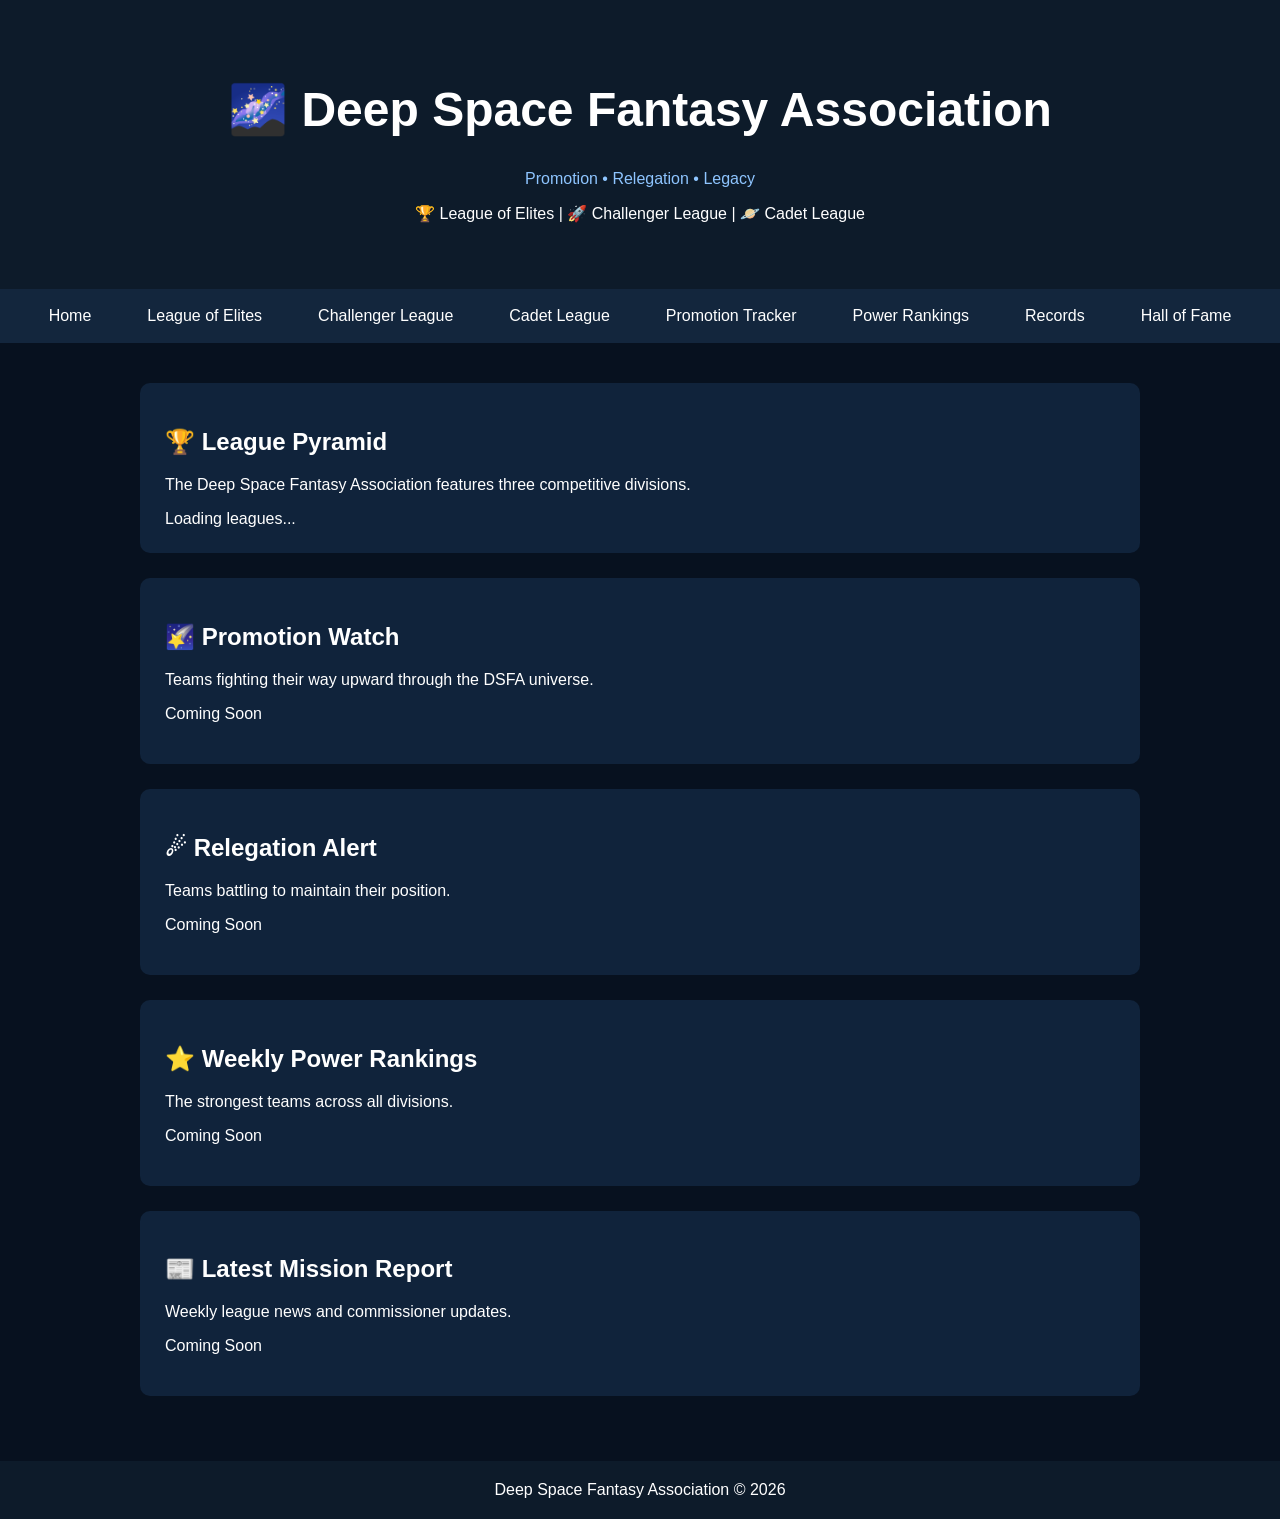
<file: index.html>
<!DOCTYPE html>
<html lang="en">
<head>
<meta charset="UTF-8">
<meta name="viewport" content="width=device-width, initial-scale=1.0">
<title>Deep Space Fantasy Association</title>

<link rel="stylesheet" href="css/style.css">

</head>

<body>

<header>

<h1>🌌 Deep Space Fantasy Association</h1>

<p class="subtitle">
Promotion • Relegation • Legacy
</p>

<p>
🏆 League of Elites |
🚀 Challenger League |
🪐 Cadet League
</p>

</header>

<nav>

<a href="index.html">Home</a>

<a href="elites.html">League of Elites</a>

<a href="challenger.html">Challenger League</a>

<a href="cadet.html">Cadet League</a>

<a href="promotion.html">Promotion Tracker</a>

<a href="power-rankings.html">Power Rankings</a>

<a href="records.html">Records</a>

<a href="hall-of-fame.html">Hall of Fame</a>

</nav>

<div class="section">


<div class="card">

<h2>🏆 League Pyramid</h2>

<p>
The Deep Space Fantasy Association features three competitive divisions.
</p>

<div id="league-pyramid">
Loading leagues...
</div>

</div>



<div class="card">

<h2>🌠 Promotion Watch</h2>

<p>
Teams fighting their way upward through the DSFA universe.
</p>

<p>
Coming Soon
</p>

</div>



<div class="card">

<h2>☄ Relegation Alert</h2>

<p>
Teams battling to maintain their position.
</p>

<p>
Coming Soon
</p>

</div>



<div class="card">

<h2>⭐ Weekly Power Rankings</h2>

<p>
The strongest teams across all divisions.
</p>

<p>
Coming Soon
</p>

</div>



<div class="card">

<h2>📰 Latest Mission Report</h2>

<p>
Weekly league news and commissioner updates.
</p>

<p>
Coming Soon
</p>

</div>


</div>

<footer>

Deep Space Fantasy Association © 2026

</footer>

<script src="js/main.js"></script>

</body>

</html>
</file>
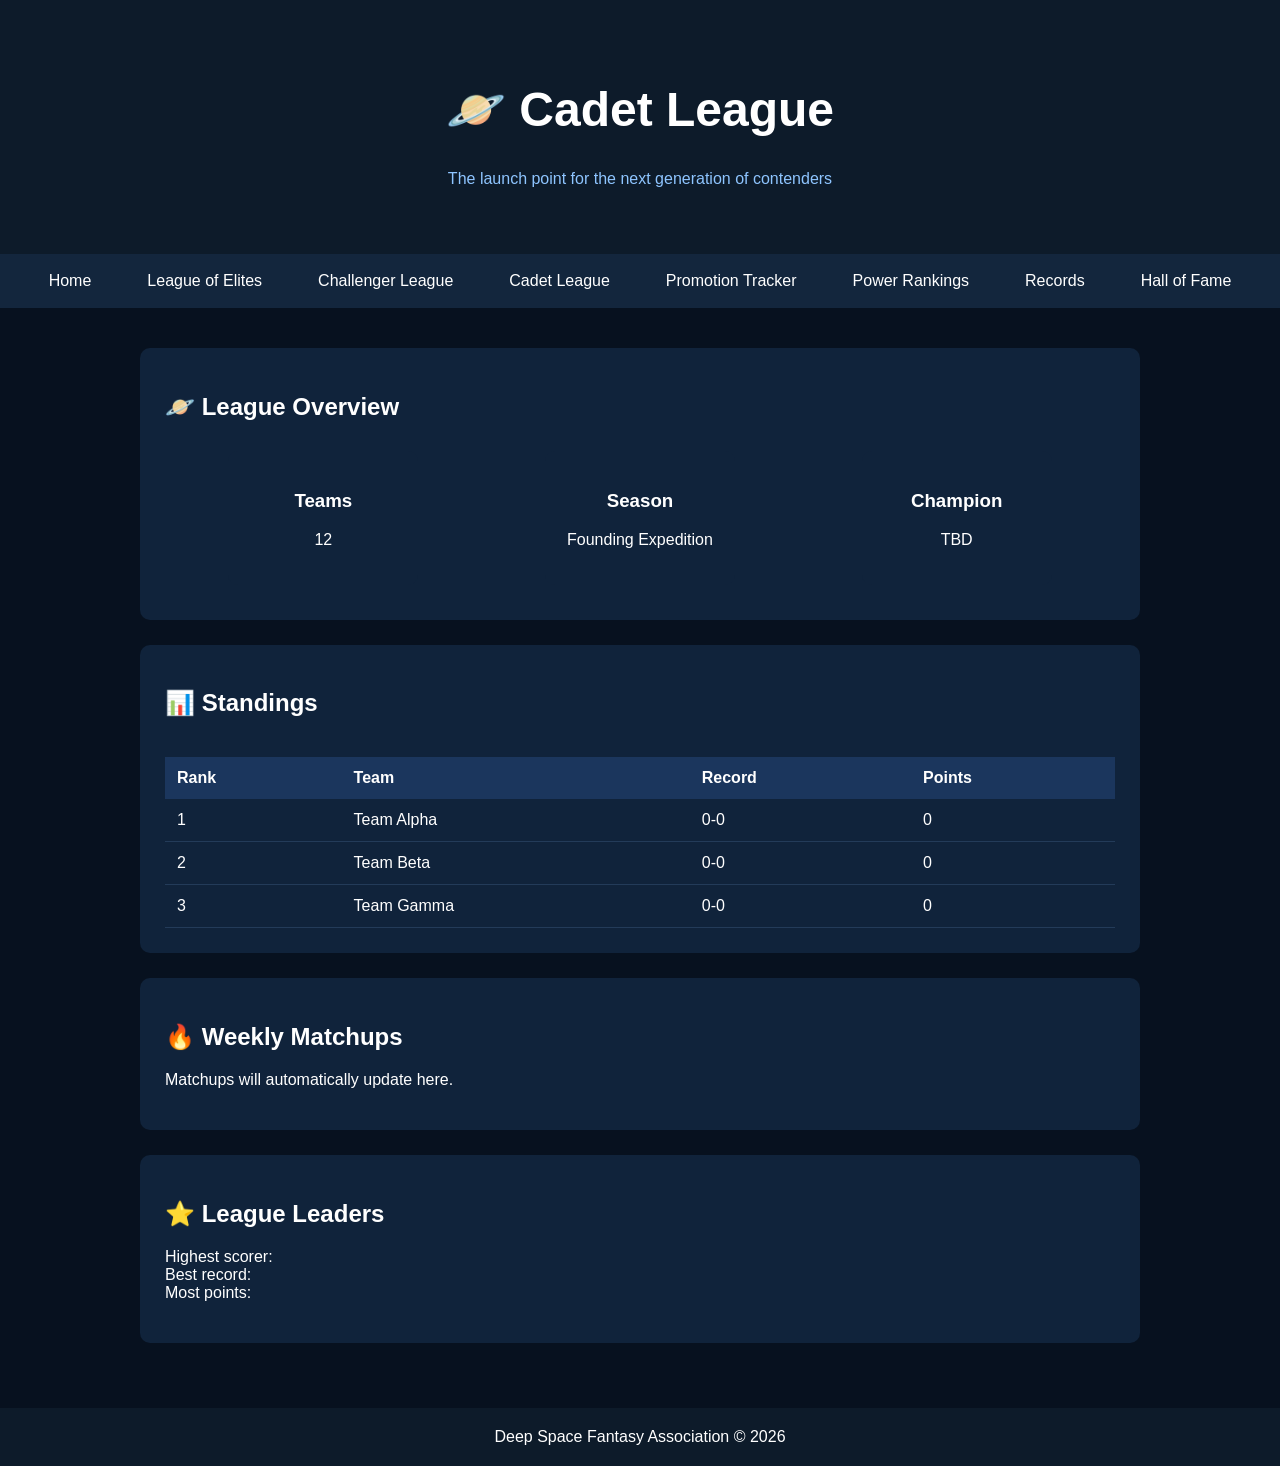
<file: cadet.html>
<!DOCTYPE html>
<html lang="en">
<head>
<meta charset="UTF-8">
<meta name="viewport" content="width=device-width, initial-scale=1.0">
<title>Cadet League | DSFA</title>

<link rel="stylesheet" href="css/style.css">

</head>

<body>

<header>

<h1>🪐 Cadet League</h1>

<p class="subtitle">
The launch point for the next generation of contenders
</p>

</header>

<nav>

<a href="index.html">Home</a>

<a href="elites.html">League of Elites</a>

<a href="challenger.html">Challenger League</a>

<a href="cadet.html">Cadet League</a>

<a href="promotion.html">Promotion Tracker</a>

<a href="power-rankings.html">Power Rankings</a>

<a href="records.html">Records</a>

<a href="hall-of-fame.html">Hall of Fame</a>

</nav>

<div class="section">


<div class="card">

<h2>🪐 League Overview</h2>

<div class="stat-box">

<div class="stat">
<h3>Teams</h3>
<p>12</p>
</div>

<div class="stat">
<h3>Season</h3>
<p>Founding Expedition</p>
</div>

<div class="stat">
<h3>Champion</h3>
<p>TBD</p>
</div>

</div>

</div>



<div class="card">

<h2>📊 Standings</h2>


<div class="table-container">

<table>

<tr>
<th>Rank</th>
<th>Team</th>
<th>Record</th>
<th>Points</th>
</tr>


<tr>
<td>1</td>
<td>Team Alpha</td>
<td>0-0</td>
<td>0</td>
</tr>


<tr>
<td>2</td>
<td>Team Beta</td>
<td>0-0</td>
<td>0</td>
</tr>


<tr>
<td>3</td>
<td>Team Gamma</td>
<td>0-0</td>
<td>0</td>
</tr>


</table>

</div>

</div>



<div class="card">

<h2>🔥 Weekly Matchups</h2>

<p>
Matchups will automatically update here.
</p>

</div>



<div class="card">

<h2>⭐ League Leaders</h2>

<p>
Highest scorer:
<br>
Best record:
<br>
Most points:
</p>

</div>


</div>
<footer>

Deep Space Fantasy Association © 2026

</footer>

</body>

</html>
</file>
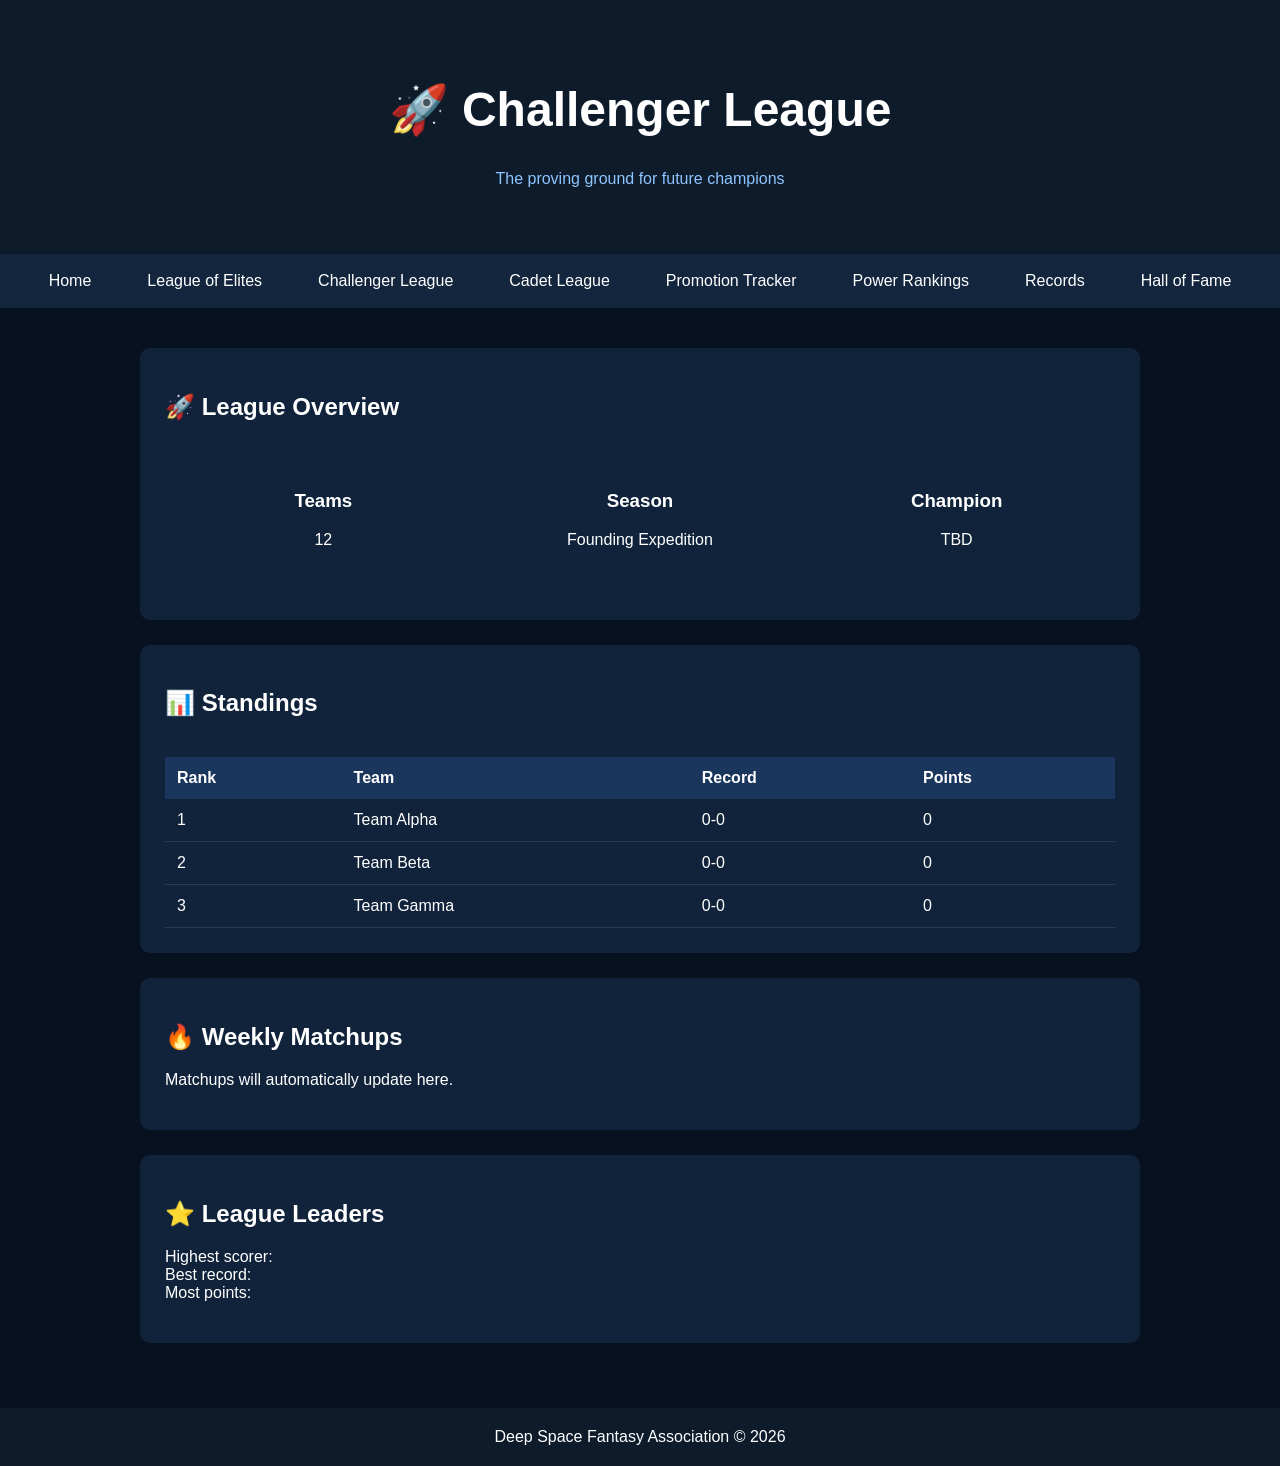
<file: challenger.html>
<!DOCTYPE html>
<html lang="en">
<head>
<meta charset="UTF-8">
<meta name="viewport" content="width=device-width, initial-scale=1.0">
<title>Challenger League | DSFA</title>

<link rel="stylesheet" href="css/style.css">

</head>

<body>

<header>

<h1>🚀 Challenger League</h1>

<p class="subtitle">
The proving ground for future champions
</p>

</header>

<nav>

<a href="index.html">Home</a>

<a href="elites.html">League of Elites</a>

<a href="challenger.html">Challenger League</a>

<a href="cadet.html">Cadet League</a>

<a href="promotion.html">Promotion Tracker</a>

<a href="power-rankings.html">Power Rankings</a>

<a href="records.html">Records</a>

<a href="hall-of-fame.html">Hall of Fame</a>

</nav>

<div class="section">


<div class="card">

<h2>🚀 League Overview</h2>

<div class="stat-box">

<div class="stat">
<h3>Teams</h3>
<p>12</p>
</div>

<div class="stat">
<h3>Season</h3>
<p>Founding Expedition</p>
</div>

<div class="stat">
<h3>Champion</h3>
<p>TBD</p>
</div>

</div>

</div>



<div class="card">

<h2>📊 Standings</h2>


<div class="table-container">

<table>

<tr>
<th>Rank</th>
<th>Team</th>
<th>Record</th>
<th>Points</th>
</tr>


<tr>
<td>1</td>
<td>Team Alpha</td>
<td>0-0</td>
<td>0</td>
</tr>


<tr>
<td>2</td>
<td>Team Beta</td>
<td>0-0</td>
<td>0</td>
</tr>


<tr>
<td>3</td>
<td>Team Gamma</td>
<td>0-0</td>
<td>0</td>
</tr>


</table>

</div>

</div>



<div class="card">

<h2>🔥 Weekly Matchups</h2>

<p>
Matchups will automatically update here.
</p>

</div>



<div class="card">

<h2>⭐ League Leaders</h2>

<p>
Highest scorer:
<br>
Best record:
<br>
Most points:
</p>

</div>


</div>

<footer>

Deep Space Fantasy Association © 2026

</footer>

</body>

</html>
</file>
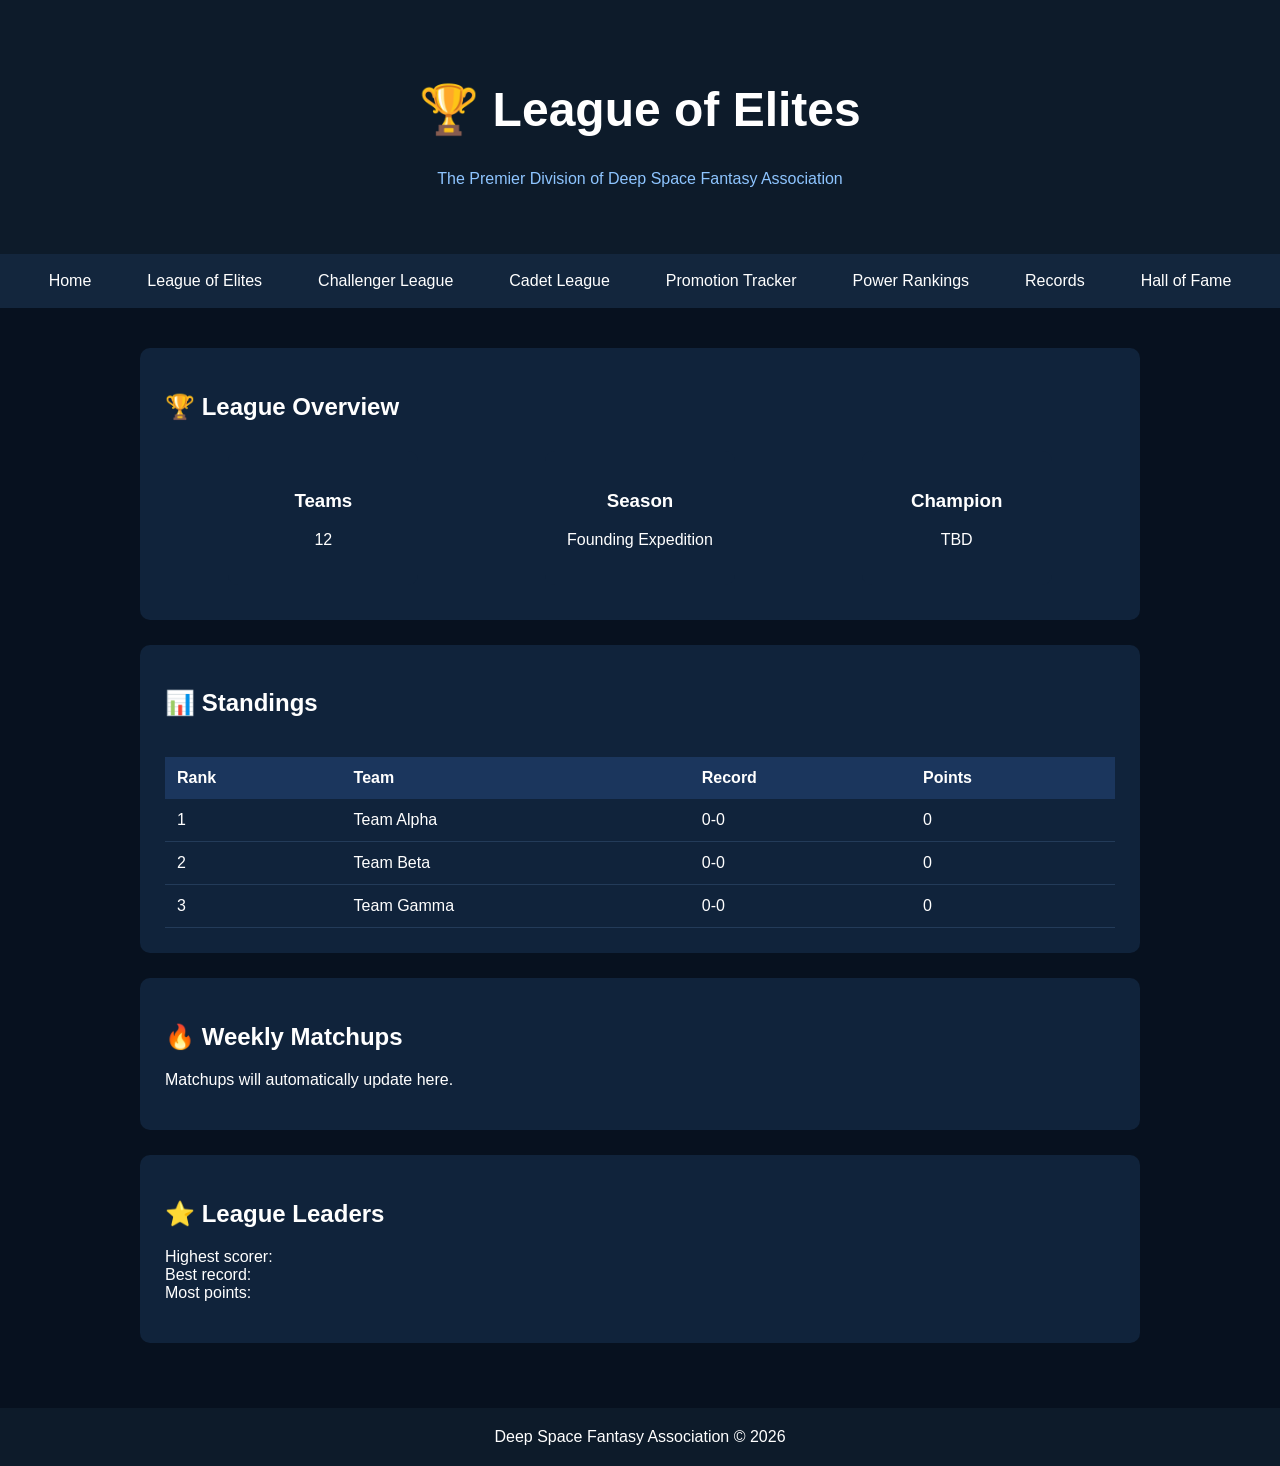
<file: elites.html>
<!DOCTYPE html>
<html lang="en">
<head>
<meta charset="UTF-8">
<meta name="viewport" content="width=device-width, initial-scale=1.0">
<title>League of Elites | DSFA</title>

<link rel="stylesheet" href="css/style.css">

</head>

<body>

<header>

<h1>🏆 League of Elites</h1>

<p class="subtitle">
The Premier Division of Deep Space Fantasy Association
</p>

</header>

<nav>

<a href="index.html">Home</a>

<a href="elites.html">League of Elites</a>

<a href="challenger.html">Challenger League</a>

<a href="cadet.html">Cadet League</a>

<a href="promotion.html">Promotion Tracker</a>

<a href="power-rankings.html">Power Rankings</a>

<a href="records.html">Records</a>

<a href="hall-of-fame.html">Hall of Fame</a>

</nav>

<div class="section">


<div class="card">

<h2>🏆 League Overview</h2>

<div class="stat-box">

<div class="stat">
<h3>Teams</h3>
<p>12</p>
</div>

<div class="stat">
<h3>Season</h3>
<p>Founding Expedition</p>
</div>

<div class="stat">
<h3>Champion</h3>
<p>TBD</p>
</div>

</div>

</div>



<div class="card">

<h2>📊 Standings</h2>


<div class="table-container">

<table>

<tr>
<th>Rank</th>
<th>Team</th>
<th>Record</th>
<th>Points</th>
</tr>


<tr>
<td>1</td>
<td>Team Alpha</td>
<td>0-0</td>
<td>0</td>
</tr>


<tr>
<td>2</td>
<td>Team Beta</td>
<td>0-0</td>
<td>0</td>
</tr>


<tr>
<td>3</td>
<td>Team Gamma</td>
<td>0-0</td>
<td>0</td>
</tr>


</table>

</div>

</div>



<div class="card">

<h2>🔥 Weekly Matchups</h2>

<p>
Matchups will automatically update here.
</p>

</div>



<div class="card">

<h2>⭐ League Leaders</h2>

<p>
Highest scorer:
<br>
Best record:
<br>
Most points:
</p>

</div>


</div>

<footer>

Deep Space Fantasy Association © 2026

</footer>

</body>

</html>
</file>
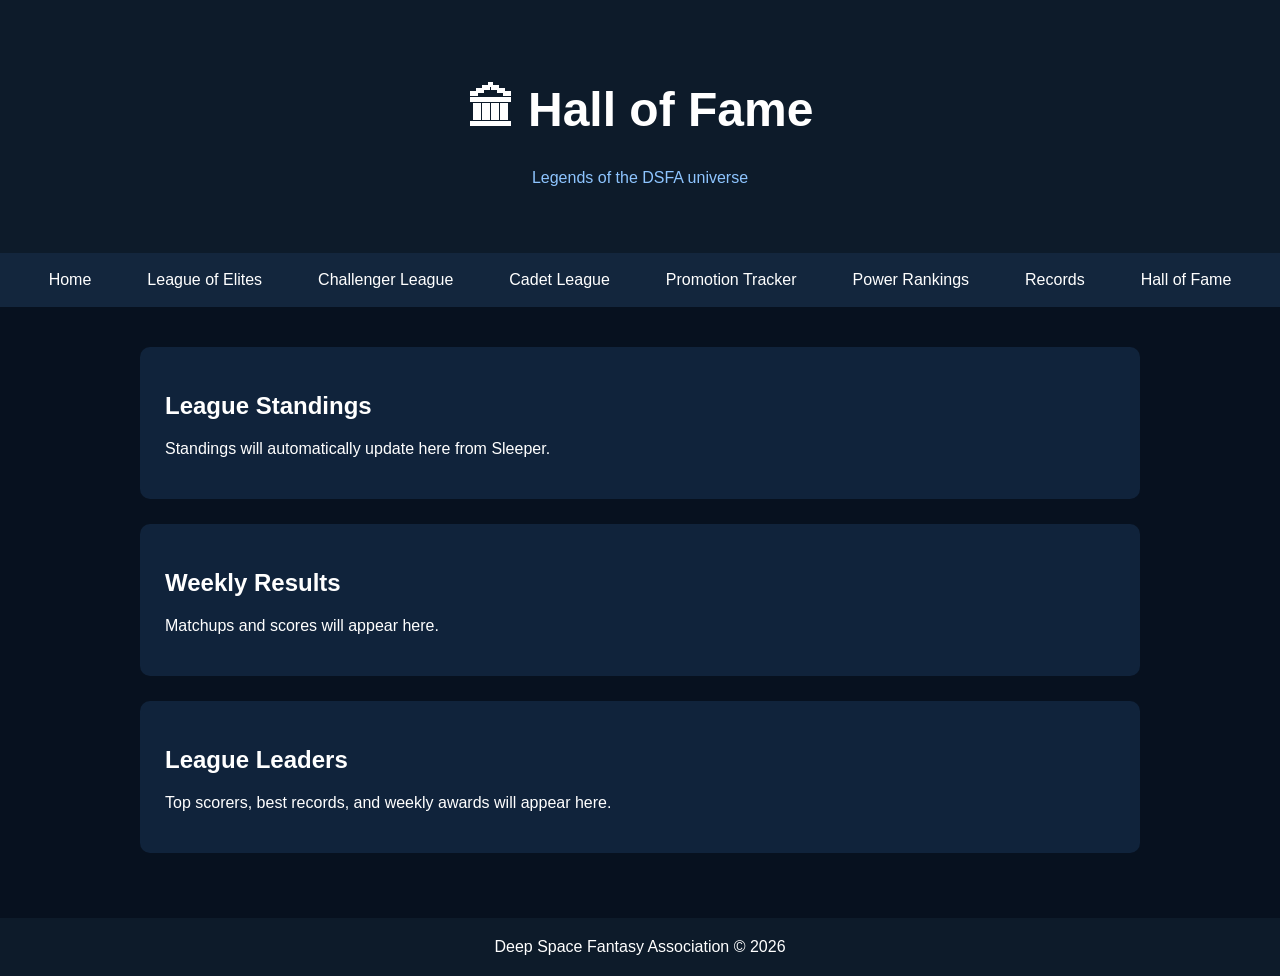
<file: hall-of-fame.html>
<!DOCTYPE html>
<html lang="en">
<head>
<meta charset="UTF-8">
<meta name="viewport" content="width=device-width, initial-scale=1.0">
<title>Hall of Fame | DSFA</title>

<link rel="stylesheet" href="css/style.css">

</head>

<body>

<header>

<h1>🏛 Hall of Fame</h1>

<p class="subtitle">
Legends of the DSFA universe
</p>

</header>

<nav>

<a href="index.html">Home</a>

<a href="elites.html">League of Elites</a>

<a href="challenger.html">Challenger League</a>

<a href="cadet.html">Cadet League</a>

<a href="promotion.html">Promotion Tracker</a>

<a href="power-rankings.html">Power Rankings</a>

<a href="records.html">Records</a>

<a href="hall-of-fame.html">Hall of Fame</a>

</nav>

<div class="section">

<div class="card">

<h2>League Standings</h2>

<p>
Standings will automatically update here from Sleeper.
</p>

</div>


<div class="card">

<h2>Weekly Results</h2>

<p>
Matchups and scores will appear here.
</p>

</div>


<div class="card">

<h2>League Leaders</h2>

<p>
Top scorers, best records, and weekly awards will appear here.
</p>

</div>

</div>

<footer>

Deep Space Fantasy Association © 2026

</footer>

</body>

</html>
</file>
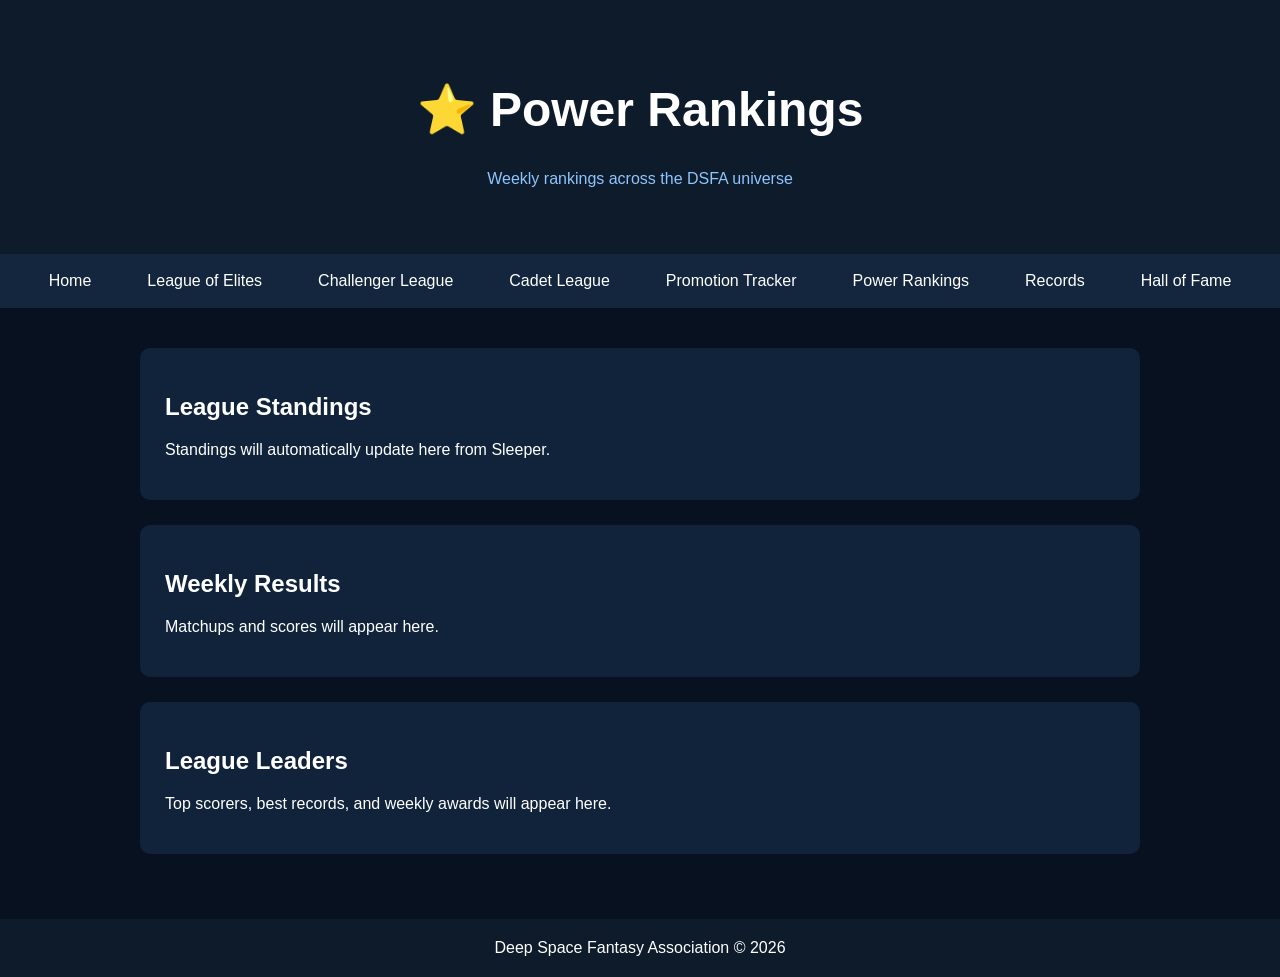
<file: power-rankings.html>
<!DOCTYPE html>
<html lang="en">
<head>
<meta charset="UTF-8">
<meta name="viewport" content="width=device-width, initial-scale=1.0">
<title>Power Rankings | DSFA</title>

<link rel="stylesheet" href="css/style.css">

</head>

<body>

<header>

<h1>⭐ Power Rankings</h1>

<p class="subtitle">
Weekly rankings across the DSFA universe
</p>

</header>

<nav>

<a href="index.html">Home</a>

<a href="elites.html">League of Elites</a>

<a href="challenger.html">Challenger League</a>

<a href="cadet.html">Cadet League</a>

<a href="promotion.html">Promotion Tracker</a>

<a href="power-rankings.html">Power Rankings</a>

<a href="records.html">Records</a>

<a href="hall-of-fame.html">Hall of Fame</a>

</nav>

<div class="section">

<div class="card">

<h2>League Standings</h2>

<p>
Standings will automatically update here from Sleeper.
</p>

</div>


<div class="card">

<h2>Weekly Results</h2>

<p>
Matchups and scores will appear here.
</p>

</div>


<div class="card">

<h2>League Leaders</h2>

<p>
Top scorers, best records, and weekly awards will appear here.
</p>

</div>

</div>

<footer>

Deep Space Fantasy Association © 2026

</footer>

</body>

</html>
</file>
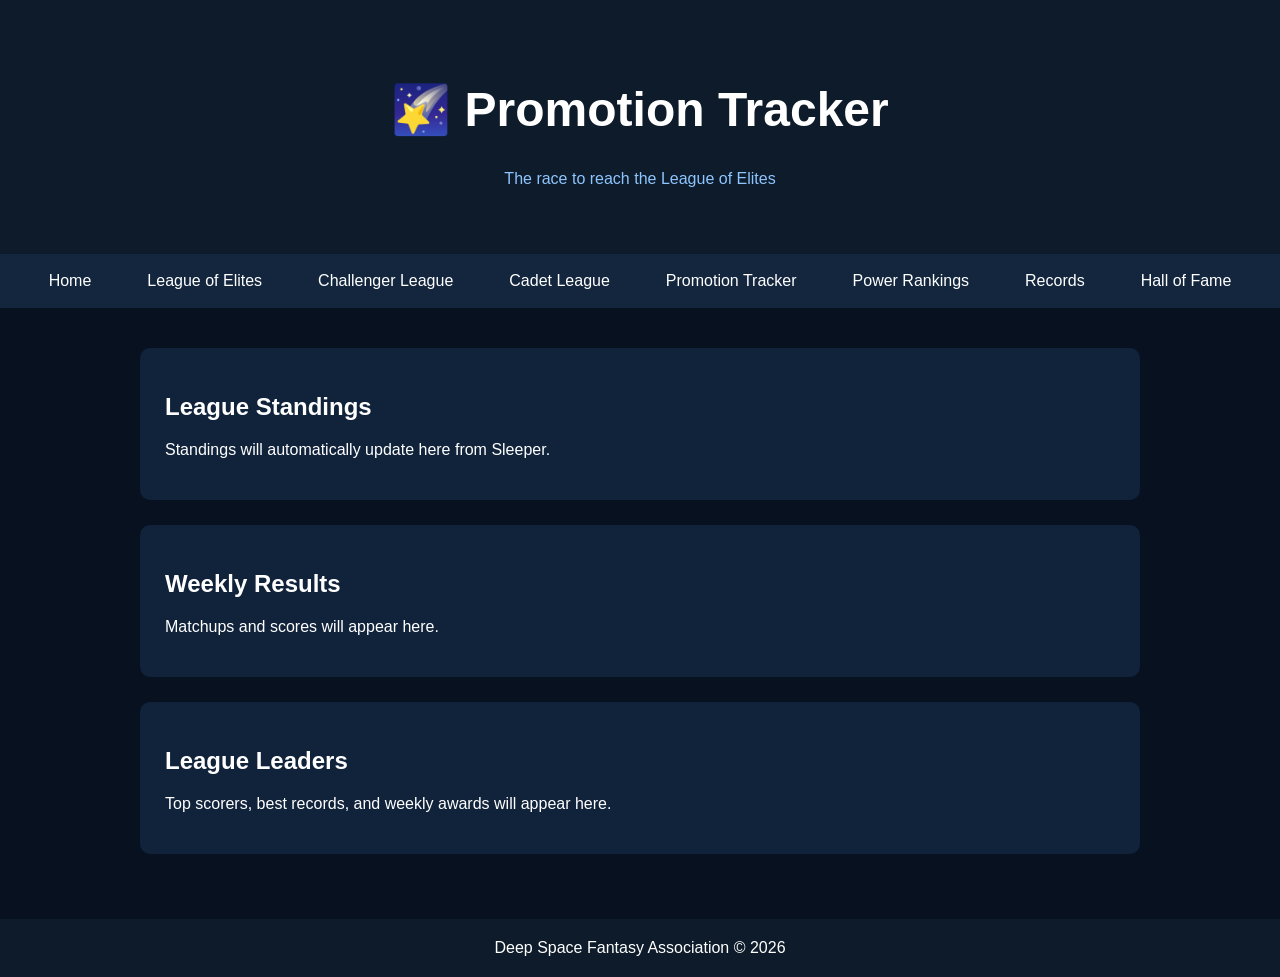
<file: promotion.html>
<!DOCTYPE html>
<html lang="en">
<head>
<meta charset="UTF-8">
<meta name="viewport" content="width=device-width, initial-scale=1.0">
<title>Promotion Tracker | DSFA</title>

<link rel="stylesheet" href="css/style.css">

</head>

<body>

<header>

<h1>🌠 Promotion Tracker</h1>

<p class="subtitle">
The race to reach the League of Elites
</p>

</header>

<nav>

<a href="index.html">Home</a>

<a href="elites.html">League of Elites</a>

<a href="challenger.html">Challenger League</a>

<a href="cadet.html">Cadet League</a>

<a href="promotion.html">Promotion Tracker</a>

<a href="power-rankings.html">Power Rankings</a>

<a href="records.html">Records</a>

<a href="hall-of-fame.html">Hall of Fame</a>

</nav>

<div class="section">

<div class="card">

<h2>League Standings</h2>

<p>
Standings will automatically update here from Sleeper.
</p>

</div>


<div class="card">

<h2>Weekly Results</h2>

<p>
Matchups and scores will appear here.
</p>

</div>


<div class="card">

<h2>League Leaders</h2>

<p>
Top scorers, best records, and weekly awards will appear here.
</p>

</div>

</div>

<footer>

Deep Space Fantasy Association © 2026

</footer>

</body>

</html>
</file>
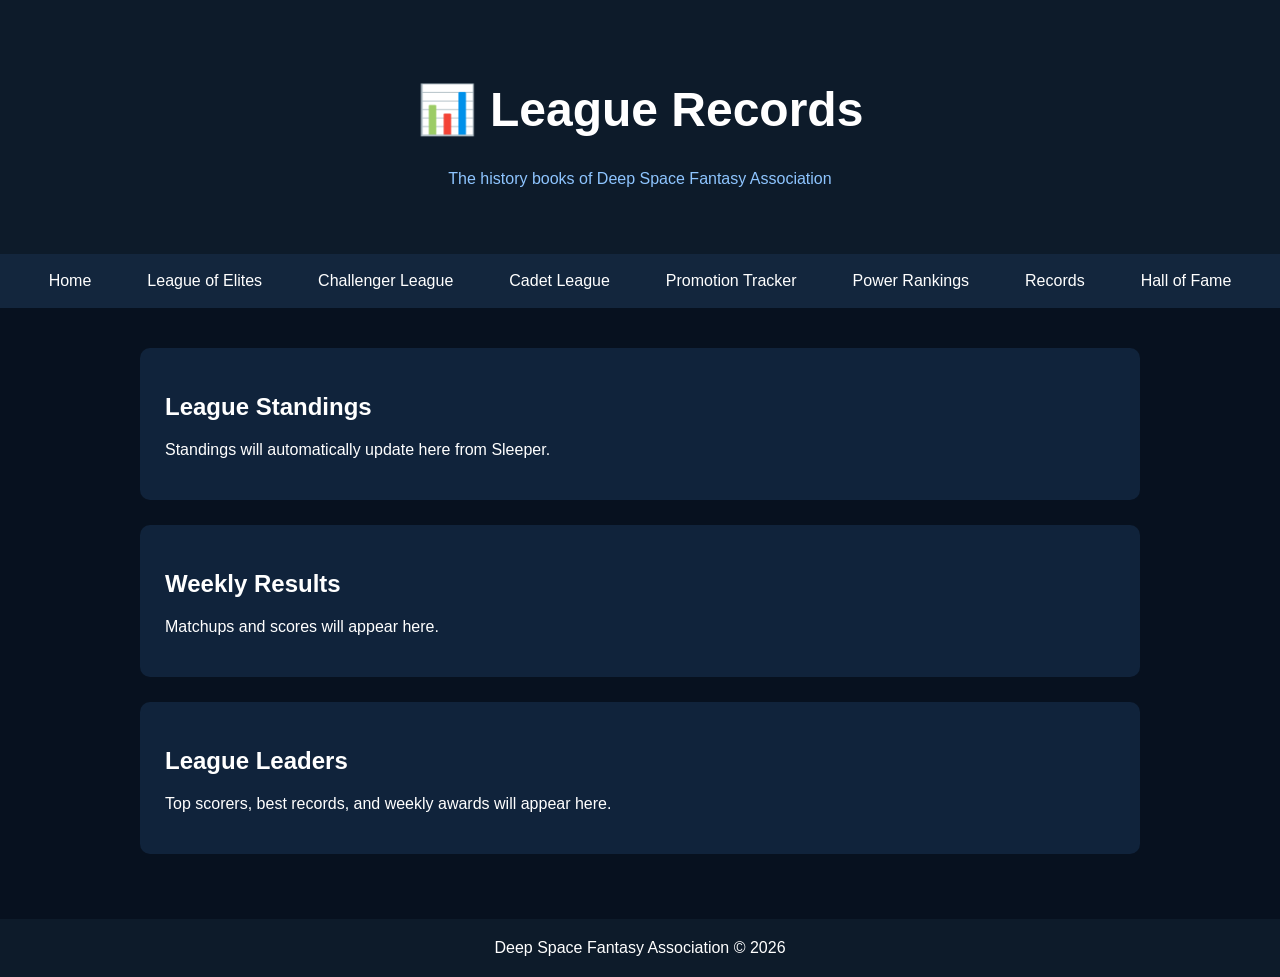
<file: records.html>
<!DOCTYPE html>
<html lang="en">
<head>
<meta charset="UTF-8">
<meta name="viewport" content="width=device-width, initial-scale=1.0">
<title>Records | DSFA</title>

<link rel="stylesheet" href="css/style.css">

</head>

<body>

<header>

<h1>📊 League Records</h1>

<p class="subtitle">
The history books of Deep Space Fantasy Association
</p>

</header>

<nav>

<a href="index.html">Home</a>

<a href="elites.html">League of Elites</a>

<a href="challenger.html">Challenger League</a>

<a href="cadet.html">Cadet League</a>

<a href="promotion.html">Promotion Tracker</a>

<a href="power-rankings.html">Power Rankings</a>

<a href="records.html">Records</a>

<a href="hall-of-fame.html">Hall of Fame</a>

</nav>

<div class="section">

<div class="card">

<h2>League Standings</h2>

<p>
Standings will automatically update here from Sleeper.
</p>

</div>


<div class="card">

<h2>Weekly Results</h2>

<p>
Matchups and scores will appear here.
</p>

</div>


<div class="card">

<h2>League Leaders</h2>

<p>
Top scorers, best records, and weekly awards will appear here.
</p>

</div>

</div>

<footer>

Deep Space Fantasy Association © 2026

</footer>

</body>

</html>
</file>
<file: css/style.css>
body{
    margin:0;
    font-family:Arial,sans-serif;
    background:#07111f;
    color:white;
}

header{
    background:#0d1b2a;
    text-align:center;
    padding:50px;
}

h1{
    font-size:48px;
}

.subtitle{
    color:#8ec5ff;
}

nav{
    background:#13263d;
    display:flex;
    justify-content:center;
    flex-wrap:wrap;
}

nav a{
    color:white;
    text-decoration:none;
    padding:18px 28px;
}

nav a:hover{
    background:#1d3b5c;
}

.section{
    max-width:1000px;
    margin:auto;
    padding:40px;
}

.card{
    background:#10233b;
    border-radius:10px;
    padding:25px;
    margin-bottom:25px;
}

footer{
    text-align:center;
    padding:20px;
    background:#0d1b2a;
}

.table-container{
    overflow-x:auto;
}

table{
    width:100%;
    border-collapse:collapse;
    margin-top:20px;
}

th{
    text-align:left;
    padding:12px;
    background:#1b365d;
}

td{
    padding:12px;
    border-bottom:1px solid #233b59;
}

tr:hover{
    background:#162c48;
}


.badge{
    display:inline-block;
    padding:6px 12px;
    border-radius:20px;
    background:#38bdf8;
    color:#081320;
    font-weight:bold;
}


.stat-box{
    display:flex;
    justify-content:space-around;
    flex-wrap:wrap;
}


.stat{
    background:#10233b;
    padding:20px;
    margin:10px;
    border-radius:10px;
    text-align:center;
    min-width:150px;
}
</file>
